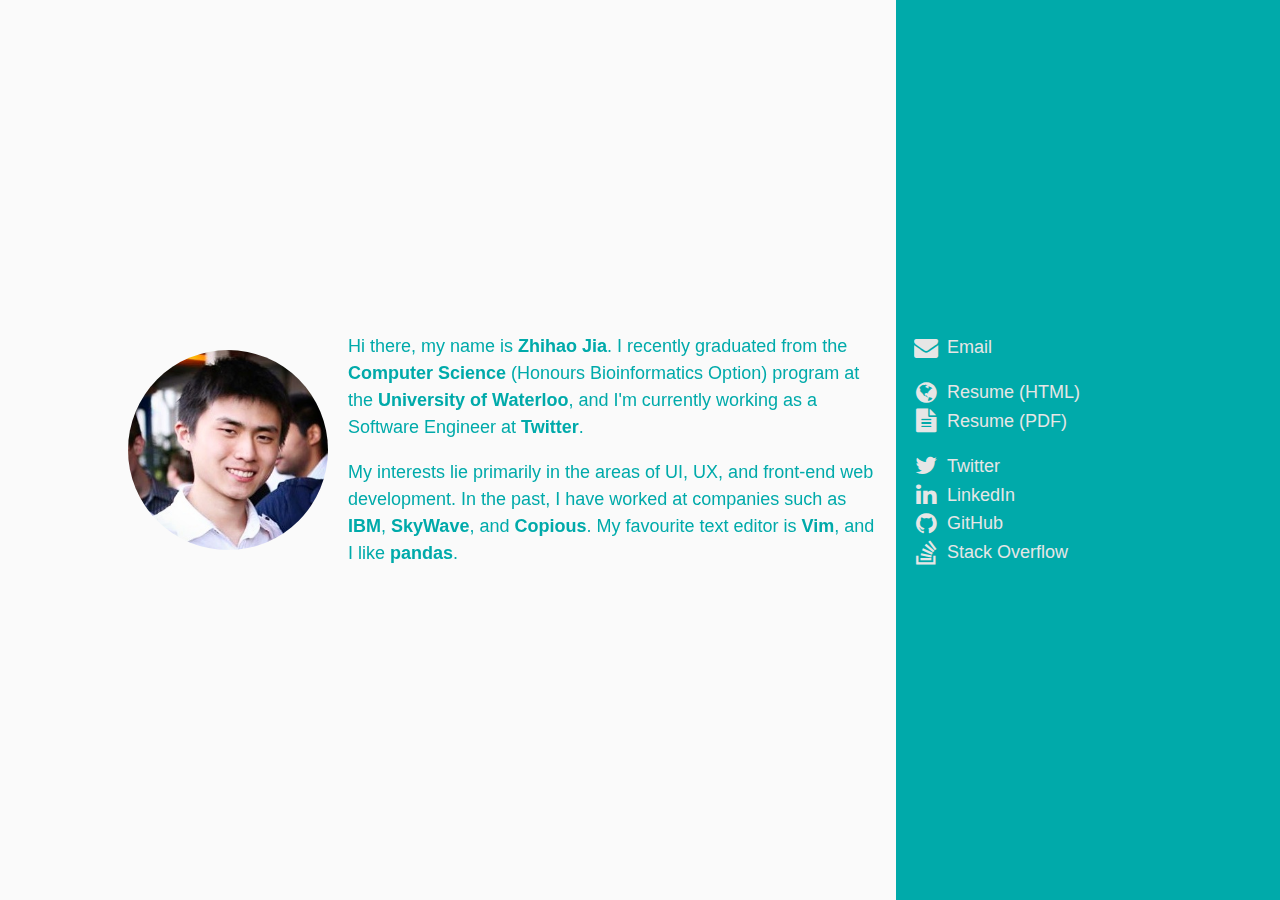
<file: index.html>
<!DOCTYPE html>
<html>
    <head>
        <title>Zhihao Jia</title>
        
        <meta name="author" content="Zhihao Jia">
        <meta http-equiv="Content-Type" content="text/html; charset=UTF-8"/>
        <meta name="description" content="Personal website of Zhihao Jia.">
        <meta name="keywords" content="zhihao, jia, website">
        <meta name="viewport" content="initial-scale=1">

        <link rel="stylesheet" type="text/css" href="stylesheets/reset.css">

        <link href="http://netdna.bootstrapcdn.com/font-awesome/4.0.3/css/font-awesome.css" rel="stylesheet">
        
        <link rel="stylesheet" type="text/css" href="stylesheets/styles.css">
        <link rel="stylesheet" type="text/css" href="stylesheets/index.css">

        <!--[if lt IE 9]>
        <script type="text/javascript">
            document.createElement('nav');
            document.createElement('section');
            document.createElement('article');
            document.createElement('aside');
            document.createElement('header');
            document.createElement('footer');
            document.createElement('hgroup');
        </script>

        <style type="text/css">
            header
            ,nav
            ,section
            ,article
            ,aside
            ,footer
            ,hgroup {
                display: block;
            }
        </style>
        <![endif]-->

        <script type="text/javascript">

          var _gaq = _gaq || [];
          _gaq.push(['_setAccount', 'UA-37318002-1']);
          _gaq.push(['_setDomainName', 'zhihaojia.com']);
          _gaq.push(['_setAllowLinker', true]);
          _gaq.push(['_trackPageview']);

          (function() {
            var ga = document.createElement('script'); ga.type = 'text/javascript'; ga.async = true;
            ga.src = ('https:' == document.location.protocol ? 'https://' : 'http://') + 'stats.g.doubleclick.net/dc.js';
            var s = document.getElementsByTagName('script')[0]; s.parentNode.insertBefore(ga, s);
          })();

        </script>
    </head>

    <body>
        <div id="container">
          <div class="primary-block">
            <section id="content">
              <img src="images/profile.jpg" alt="Profile picture" class="avatar">
              <section id="intro">
                <p>
                  Hi there, my name is <a href="http://zhihaojia.com/"><strong>Zhihao Jia</strong></a>. I recently graduated from the
                  <a href="http://cs.uwaterloo.ca/" target="_blank"><strong>Computer Science</strong></a> (Honours Bioinformatics Option) program at the
                  <a href="http://uwaterloo.ca/" target="_blank"><strong>University of Waterloo</strong></a>, and I'm currently working as a Software Engineer
                  at <a href="https://twitter.com/" target="_blank"><strong>Twitter</strong></a>.
                </p>
                <p>
                  My interests lie primarily in the areas of UI, UX, and front-end web development.
                  In the past, I have worked at companies such as
                  <a href="http://www.ibm.com/" target="_blank"><strong>IBM</strong></a>,
                  <a href="http://www.skywave.com/" target="_blank"><strong>SkyWave</strong></a>, and
                  <a href="http://copious.com/" target="_blank"><strong>Copious</strong></a>.
                  My favourite text editor is <a href="http://www.vim.org/" target="_blank"><strong>Vim</strong></a>, and I like
                  <a href="https://www.google.com/?q=pandas" target="_blank"><strong>pandas</strong></a>.
                </p>
              </section>
            </section>
          </div>

          <div class="secondary-block">
            <section id="connect">
              <ul id="contact">
                <li>
                  <!-- Hide email from web crawlers using JS. -->
                  <i class="fa fa-envelope fa-lg"></i><script type="text/javascript">
                    var user = 'contact';
                    var domain = 'zhihaojia';
                    var tld = 'com';
                    document.write('<a id="contact-email" hr' + 'ef="m' + 'ailt' + 'o:' + user + '@' + domain + '.' + tld + '">');
                  </script>Email<script type="text/javascript">
                    document.write('</a>');
                  </script>
                </li>
              </ul>
              <ul id="resumes">
                <li>
                  <i class="fa fa-globe fa-lg"></i><a href="resume">Resume (HTML)</a>
                </li>
                <li>
                  <i class="fa fa-file-text fa-lg"></i><a href="resume.pdf">Resume (PDF)</a>
                </li>
              </ul>
              <ul id="external-sources">
                <li>
                  <i class="fa fa-twitter fa-lg"></i><a href="https://twitter.com/zhihao" target="_blank">Twitter</a>
                </li>
                <li>
                  <i class="fa fa-linkedin fa-lg"></i><a href="http://www.linkedin.com/in/zhihaojia" target="_blank">LinkedIn</a>
                </li>
                <li>
                  <i class="fa fa-github fa-lg"></i><a href="https://github.com/zhihaojia" target="_blank">GitHub</a>
                </li>
                <li>
                  <i class="fa fa-stack-overflow fa-lg"></i><a href="http://stackoverflow.com/users/1405830" target="_blank">Stack Overflow</a>
                </li>
              </ul>
            </section>
          </div>
        </div>
        <script src="//platform.twitter.com/oct.js" type="text/javascript"></script>
        <script type="text/javascript">
        twttr.conversion.trackPid('l4o35');
        </script>
        <noscript>
        <img height="1" width="1" style="display:none;" alt="" src="https://analytics.twitter.com/i/adsct?txn_id=l4o35&p_id=Twitter" />
        <img height="1" width="1" style="display:none;" alt="" src="//t.co/i/adsct?txn_id=l4o35&p_id=Twitter" />
        </noscript>
    </body>
</html>
</file>
<file: stylesheets/styles.css>
body {
  font-family: "HelveticaNeue-Light", "Helvetica Neue Light", "Helvetica Neue", Helvetica, Arial, Verdana, sans-serif;
  color: rgb(68, 68, 68);
}

h1, h2, h3, h4, h5 {
  font-family: "Helvetica Neue", Helvetica, Arial, Verdana, sans-serif;
  line-height: 1.2em;
  color: rgb(34, 34, 34);
}

strong {
  font-weight: bold;
}
em {
  font-style: italic;
}

a {
  color: rgb(68, 68, 68);
}
a:hover {
  text-decoration: underline;
}

p + p {
  margin-top: 1em;
}

.hidden {
  display: none;
}
.nowrap {
  white-space: nowrap;
}
.acronym {
  font-variant: small-caps;
}

.clearfix:before,
.clearfix:after {
  content: " ";
  display: table;
}
.clearfix:after {
  clear: both;
}

.fa.fa-lg {
  width: 30px;
  text-align: center;
  margin-right: 6px;
}
sup .fa.fa-external-link {
  font-size: 0.5em;
  position: relative;
  top: -0.8em;
  left: 0.3em;
}
</file>
<file: stylesheets/index.css>
body {
  background: rgb(250, 250, 250);
}

#container {
  font-size: 18px;
}
#container a:hover {
  text-decoration: none;
}
#container p,
#container li {
  line-height: 1.5em;
}
#container p,
#container a {
  color: rgb(0, 170, 170);
}
#container a:hover {
  color: rgb(30, 200, 200);
}

.primary-block,
.secondary-block {
  position: fixed;
  display: table;
}
.primary-block {
  left: 0;
  height: 100%;
  width: 60%;
  padding-left: 10%;
}
.secondary-block {
  right: 0;
  height: 100%;
  width: 20%;
  padding-right: 10%;
  background: rgb(0, 170, 170);
}

.avatar {
  height: 200px;
  width: 200px;
  border-radius: 100px;
}

#content,
#connect {
  display: table-cell;
  vertical-align: middle;
}

#content {
  position: relative;
  min-height: 160px;
}
#content .avatar {
  position: absolute;
  /* For some reason left is not relative to #content in Firefox */
  /* left: 0; */
  top: 50%;
  margin-top: -100px;
}
#content .avatar + #intro {
  margin-left: 220px;
  margin-right: 15px;
}

#connect {
  padding-left: 15px;
}
#connect ul + ul {
  margin-top: 1em;
}
#connect li + li {
  margin-top: 0.1em;
}
#connect,
#connect a {
  color: rgb(230, 230, 230);
}
#connect li:hover,
#connect li:hover a {
  color: rgb(250, 250, 250);
}

/* Width based on the min width before links in secondary-block (sidebar) begin to wrap */
@media all and (max-width: 880px) {
  body {
    background: rgb(0, 128, 128);
  }
  #container {
    background: rgb(250, 250, 250);
  }

  div.primary-block,
  div.secondary-block {
    position: static;
    display: block;

    padding: 2em;
  }
  .primary-block {
    height: auto;
    width: auto;
    padding: 0;
  }
  .secondary-block {
    height: auto;
    width: auto;
    padding: 0;
  }

  #content,
  #connect {
    display: block;
  }

  #content .avatar {
    position: static;

    display: block;
    margin: 0 auto 1.5em auto;
  }
  #content .avatar + #intro {
    margin: 0;
  }

  #connect {
    padding: 0;
  }
  #connect ul {
    text-align: center;
  }
  #connect li {
    display: inline-block;
  }
  #connect li + li {
    margin-left: 1em;
  }
}

/* Width based on the min width before links in secondary-block (footer) begins to wrap */
@media all and (max-width: 630px) {
  .secondary-block {
    text-align: center;
  }

  #connect {
    display: inline-block;
  }
  #connect ul {
    text-align: left;
  }
  #connect ul + ul {
    margin-top: 2em;
  }
  #connect li {
    display: block;
  }
  /* Seems like mobile browsers round down values, so must use whole numbers */
  #connect li + li {
    margin-top: 1em;
    margin-left: 0;
  }
}
</file>
